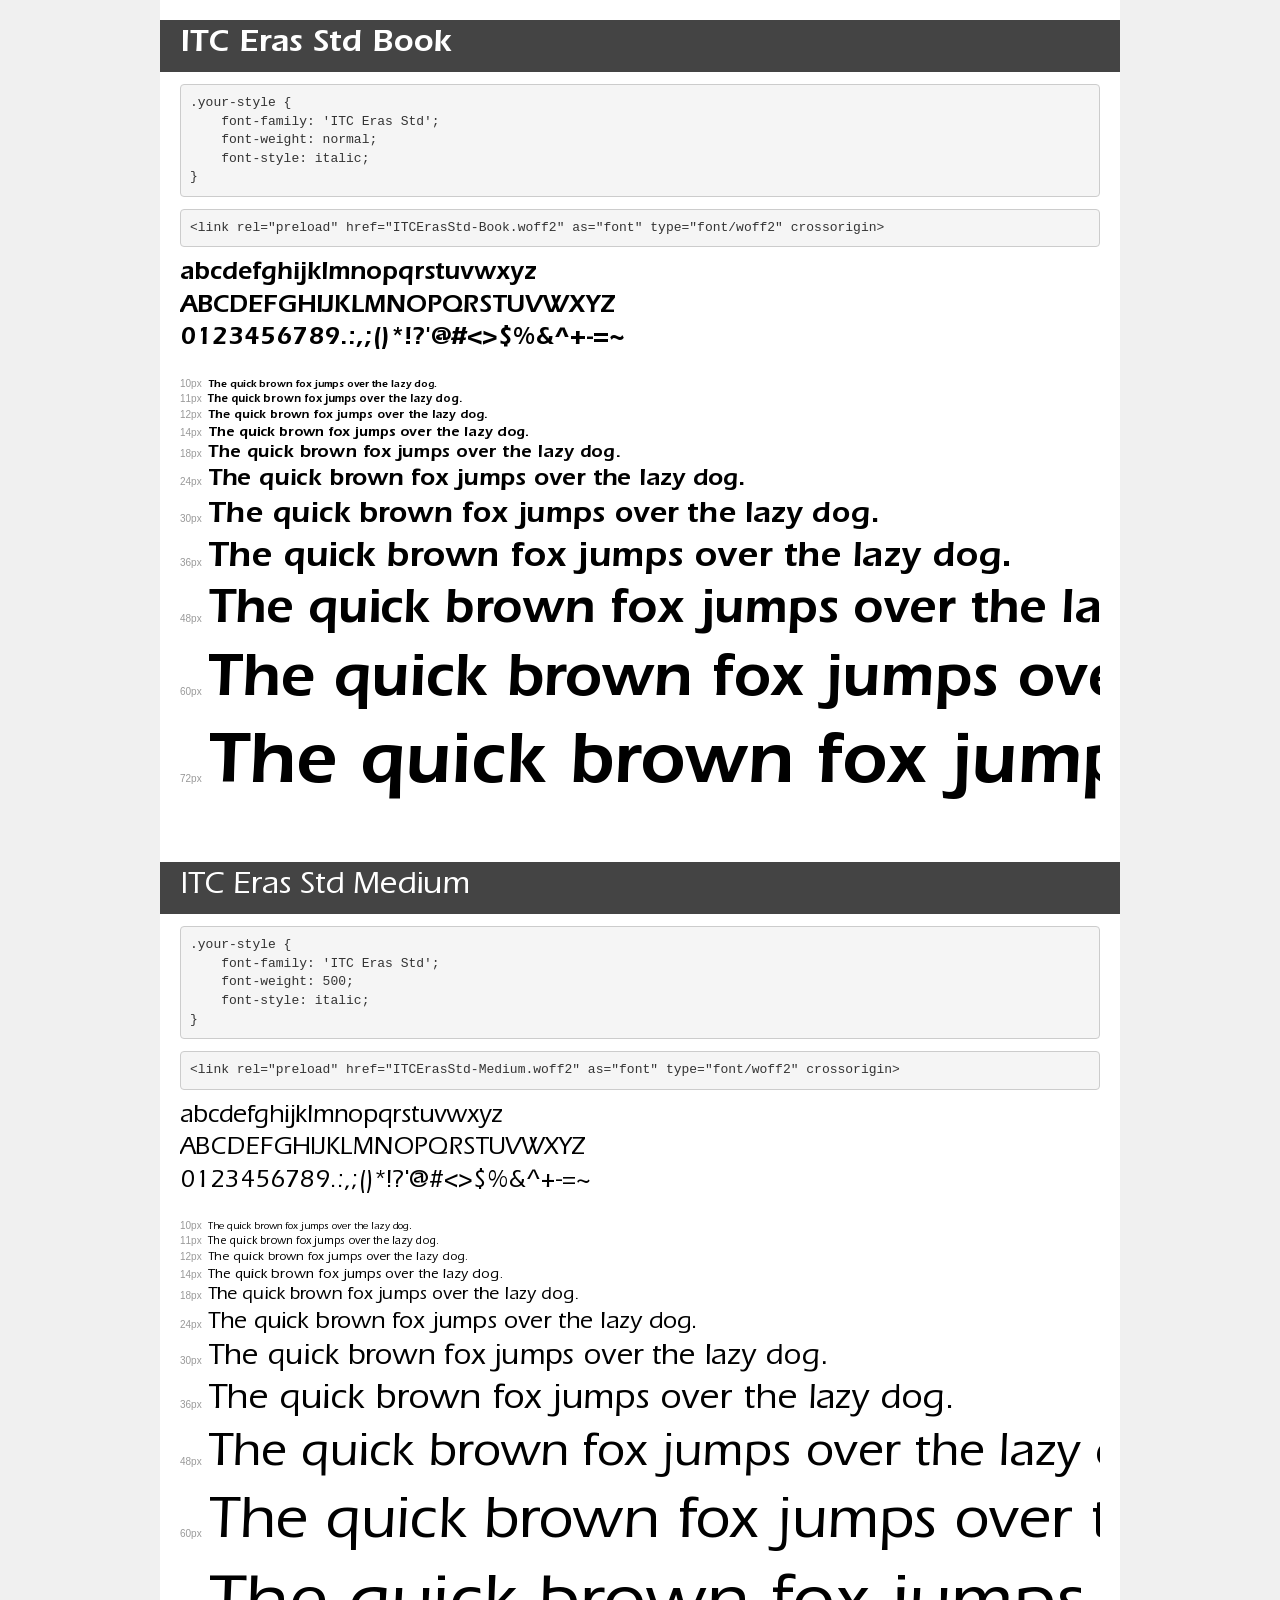
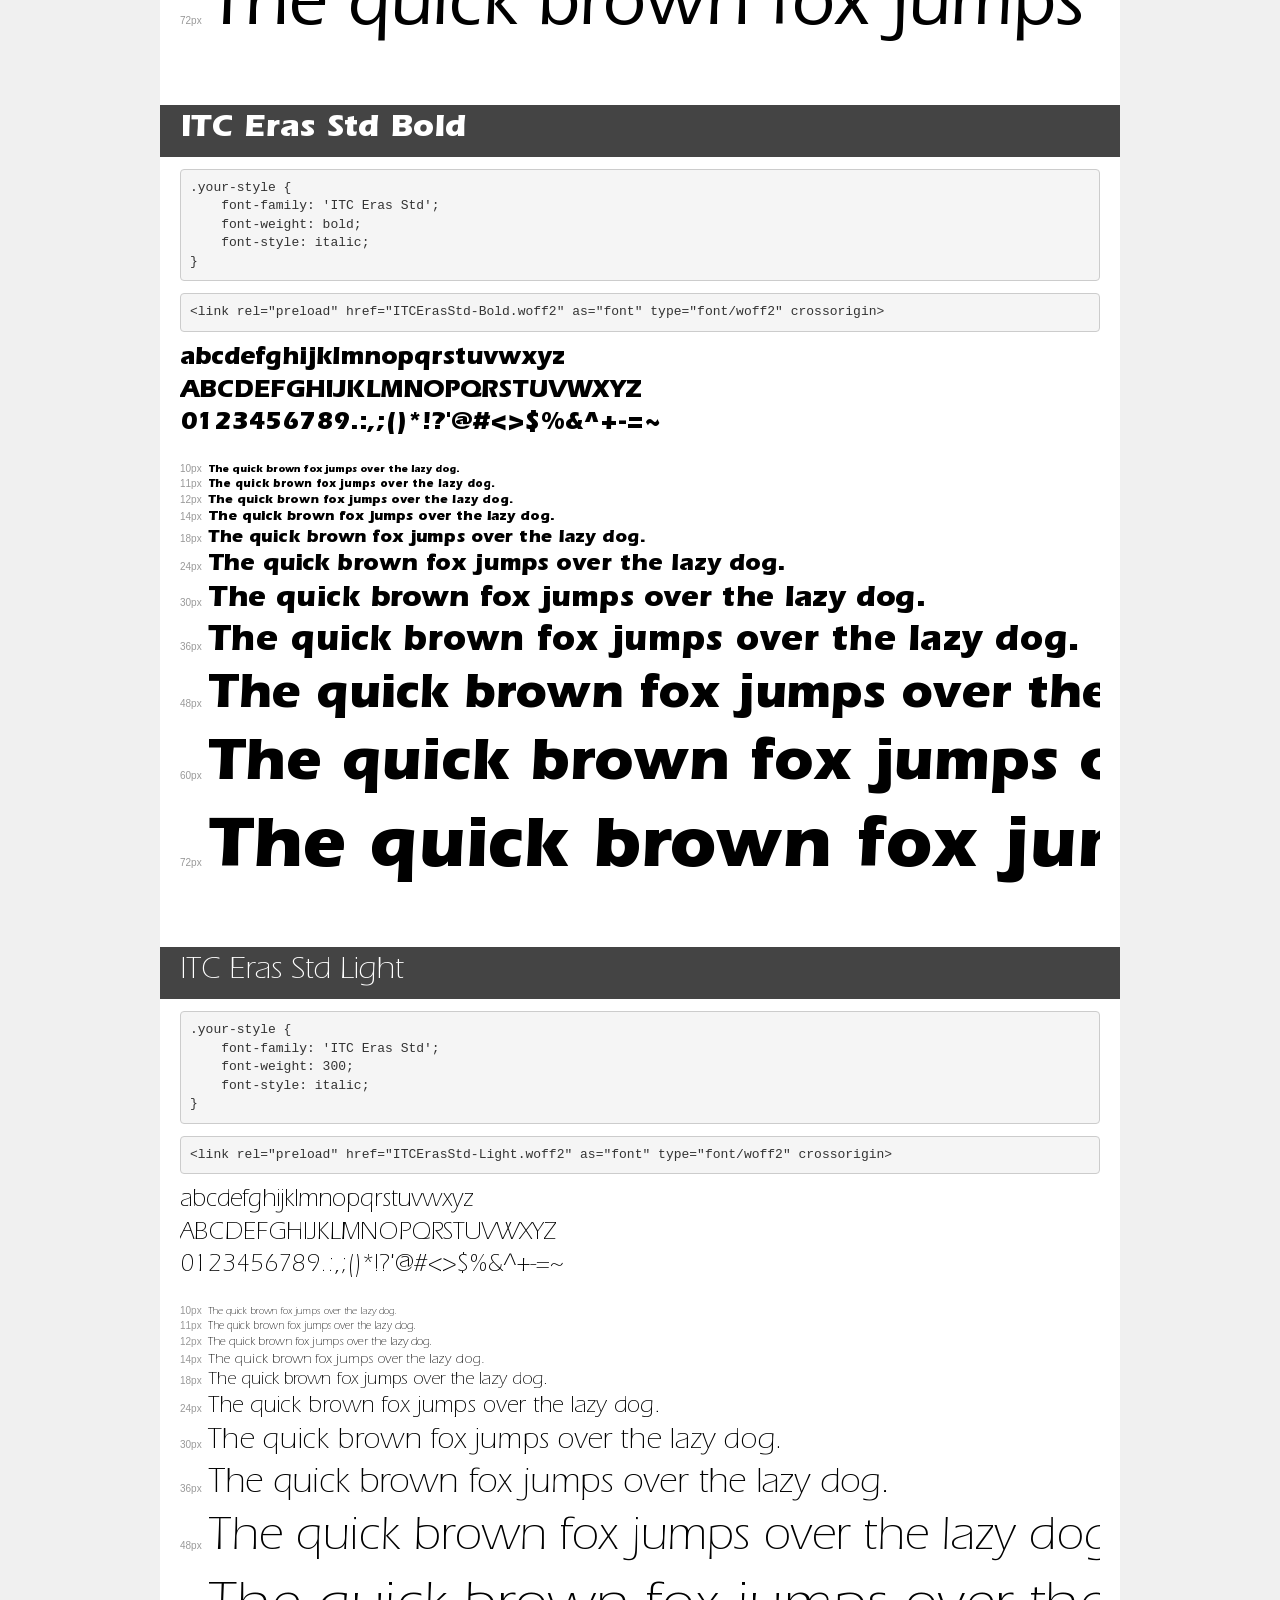
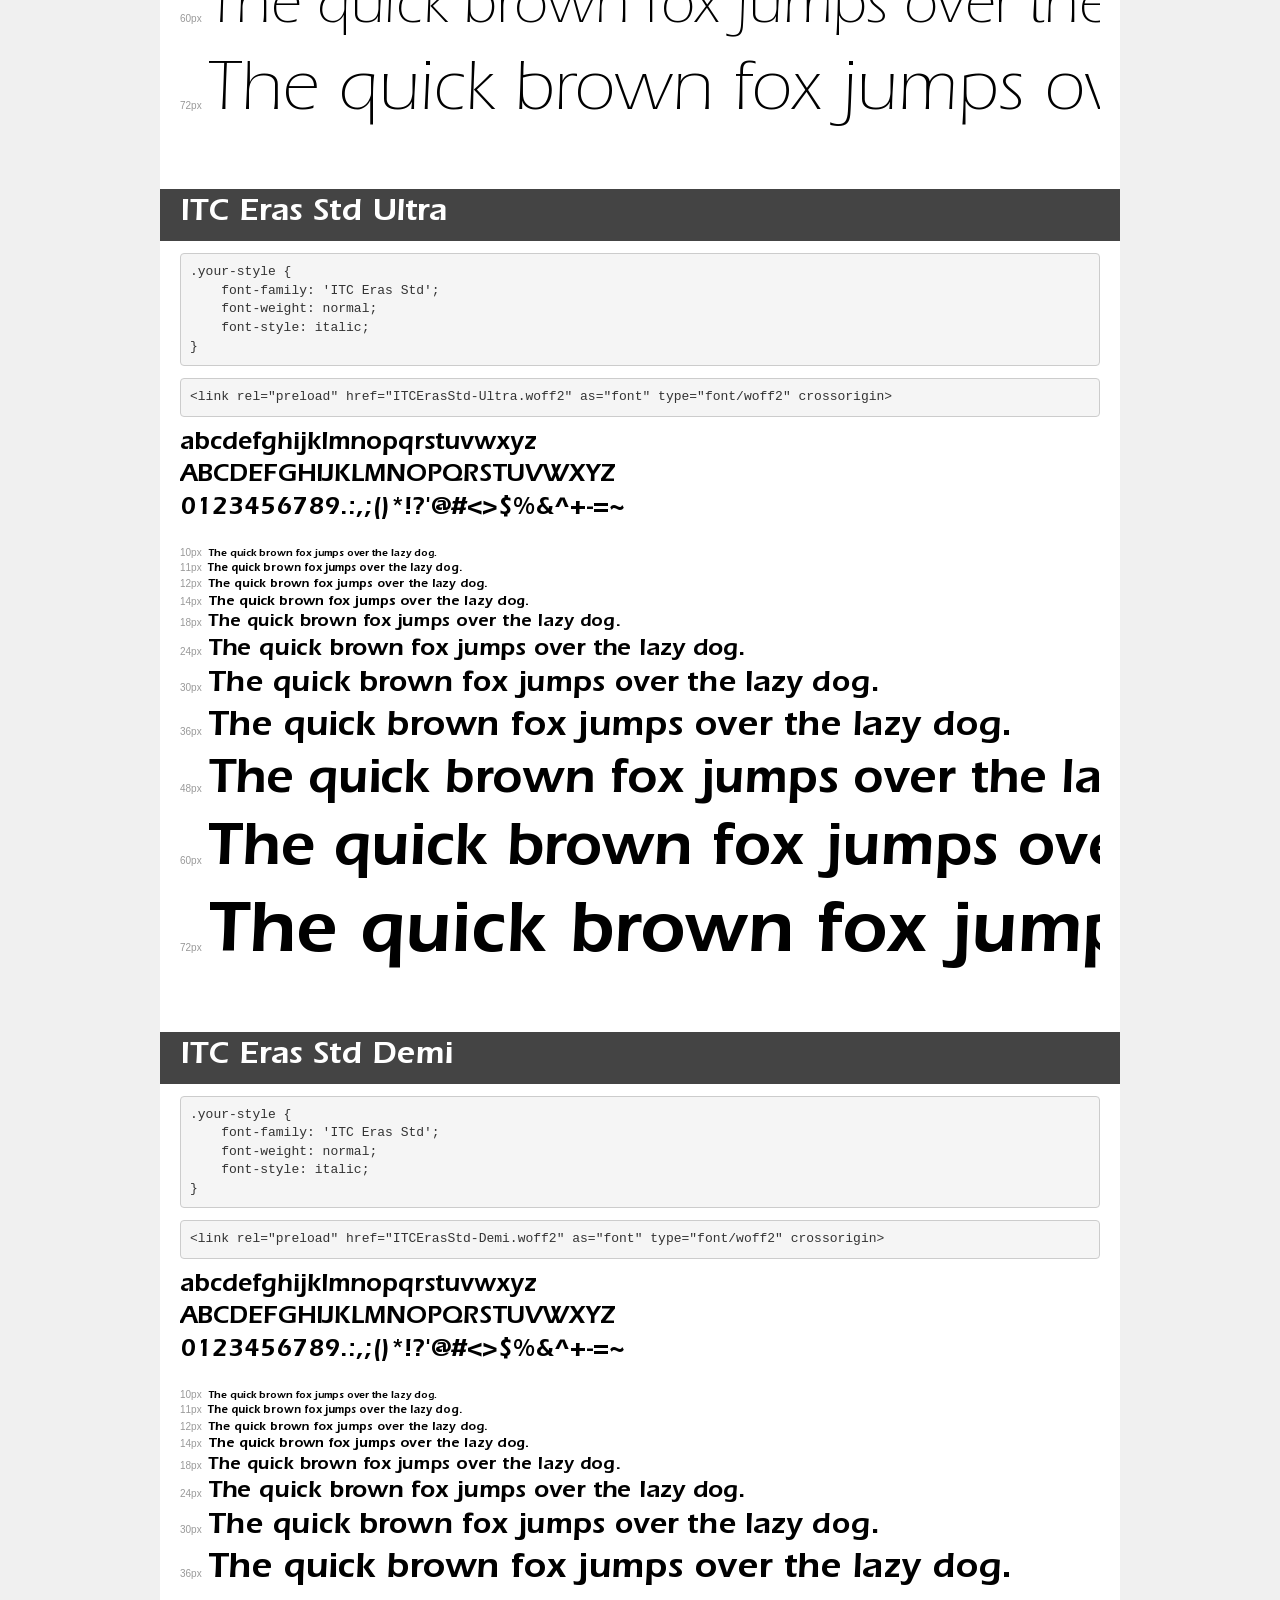
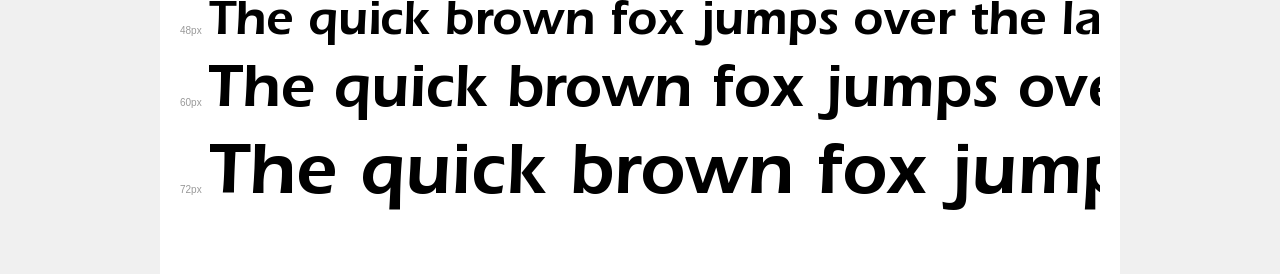
<file: Fonts/demo.html>
<!DOCTYPE html>
<html lang="en">
<head>
    <meta charset="utf-8">
    <meta http-equiv="X-UA-Compatible" content="IE=edge">
    <meta name="viewport" content="width=device-width, initial-scale=1">
    <meta name="robots" content="noindex, noarchive">
    <meta name="format-detection" content="telephone=no">
    <title>Transfonter demo</title>
    <link href="stylesheet.css" rel="stylesheet">
    <style>
        /*
        http://meyerweb.com/eric/tools/css/reset/
        v2.0 | 20110126
        License: none (public domain)
        */
        html, body, div, span, applet, object, iframe,
        h1, h2, h3, h4, h5, h6, p, blockquote, pre,
        a, abbr, acronym, address, big, cite, code,
        del, dfn, em, img, ins, kbd, q, s, samp,
        small, strike, strong, sub, sup, tt, var,
        b, u, i, center,
        dl, dt, dd, ol, ul, li,
        fieldset, form, label, legend,
        table, caption, tbody, tfoot, thead, tr, th, td,
        article, aside, canvas, details, embed,
        figure, figcaption, footer, header, hgroup,
        menu, nav, output, ruby, section, summary,
        time, mark, audio, video {
            margin: 0;
            padding: 0;
            border: 0;
            font-size: 100%;
            font: inherit;
            vertical-align: baseline;
        }
        /* HTML5 display-role reset for older browsers */
        article, aside, details, figcaption, figure,
        footer, header, hgroup, menu, nav, section {
            display: block;
        }
        body {
            line-height: 1;
        }
        ol, ul {
            list-style: none;
        }
        blockquote, q {
            quotes: none;
        }
        blockquote:before, blockquote:after,
        q:before, q:after {
            content: '';
            content: none;
        }
        table {
            border-collapse: collapse;
            border-spacing: 0;
        }
        /* demo styles */
        body {
            background: #f0f0f0;
            color: #000;
        }
        .page {
            background: #fff;
            width: 920px;
            margin: 0 auto;
            padding: 20px 20px 0 20px;
            overflow: hidden;
        }
        .font-container {
            overflow-x: auto;
            overflow-y: hidden;
            margin-bottom: 40px;
            line-height: 1.3;
            white-space: nowrap;
            padding-bottom: 5px;
        }
        h1 {
            position: relative;
            background: #444;
            font-size: 32px;
            color: #fff;
            padding: 10px 20px;
            margin: 0 -20px 12px -20px;
        }
        .letters {
            font-size: 25px;
            margin-bottom: 20px;
        }
        .s10:before {
            content: '10px';
        }
        .s11:before {
            content: '11px';
        }
        .s12:before {
            content: '12px';
        }
        .s14:before {
            content: '14px';
        }
        .s18:before {
            content: '18px';
        }
        .s24:before {
            content: '24px';
        }
        .s30:before {
            content: '30px';
        }
        .s36:before {
            content: '36px';
        }
        .s48:before {
            content: '48px';
        }
        .s60:before {
            content: '60px';
        }
        .s72:before {
            content: '72px';
        }
        .s10:before, .s11:before, .s12:before, .s14:before,
        .s18:before, .s24:before, .s30:before, .s36:before,
        .s48:before, .s60:before, .s72:before {
            font-family: Arial, sans-serif;
            font-size: 10px;
            font-weight: normal;
            font-style: normal;
            color: #999;
            padding-right: 6px;
        }
        pre {
            display: block;
            padding: 9px;
            margin: 0 0 12px;
            font-family: Monaco, Menlo, Consolas, "Courier New", monospace;
            font-size: 13px;
            line-height: 1.428571429;
            color: #333;
            font-weight: normal;
            font-style: normal;
            background-color: #f5f5f5;
            border: 1px solid #ccc;
            overflow-x: auto;
            border-radius: 4px;
        }
        /* responsive */
        @media (max-width: 959px) {
            .page {
                width: auto;
                margin: 0;
            }
        }
    </style>
</head>
<body>
<div class="page">
    <div class="demo">
        <h1 style="font-family: 'ITC Eras Std'; font-weight: normal; font-style: italic;">ITC Eras Std Book</h1>
        <pre title="Usage">.your-style {
    font-family: 'ITC Eras Std';
    font-weight: normal;
    font-style: italic;
}</pre>
        <pre title="Preload (optional)">
&lt;link rel=&quot;preload&quot; href=&quot;ITCErasStd-Book.woff2&quot; as=&quot;font&quot; type=&quot;font/woff2&quot; crossorigin&gt;</pre>
        <div class="font-container" style="font-family: 'ITC Eras Std'; font-weight: normal; font-style: italic;">
            <p class="letters">
                abcdefghijklmnopqrstuvwxyz<br>
ABCDEFGHIJKLMNOPQRSTUVWXYZ<br>
                0123456789.:,;()*!?'@#&lt;&gt;$%&^+-=~
            </p>
            <p class="s10" style="font-size: 10px;">The quick brown fox jumps over the lazy dog.</p>
            <p class="s11" style="font-size: 11px;">The quick brown fox jumps over the lazy dog.</p>
            <p class="s12" style="font-size: 12px;">The quick brown fox jumps over the lazy dog.</p>
            <p class="s14" style="font-size: 14px;">The quick brown fox jumps over the lazy dog.</p>
            <p class="s18" style="font-size: 18px;">The quick brown fox jumps over the lazy dog.</p>
            <p class="s24" style="font-size: 24px;">The quick brown fox jumps over the lazy dog.</p>
            <p class="s30" style="font-size: 30px;">The quick brown fox jumps over the lazy dog.</p>
            <p class="s36" style="font-size: 36px;">The quick brown fox jumps over the lazy dog.</p>
            <p class="s48" style="font-size: 48px;">The quick brown fox jumps over the lazy dog.</p>
            <p class="s60" style="font-size: 60px;">The quick brown fox jumps over the lazy dog.</p>
            <p class="s72" style="font-size: 72px;">The quick brown fox jumps over the lazy dog.</p>
        </div>
    </div>

    <div class="demo">
        <h1 style="font-family: 'ITC Eras Std'; font-weight: 500; font-style: italic;">ITC Eras Std Medium</h1>
        <pre title="Usage">.your-style {
    font-family: 'ITC Eras Std';
    font-weight: 500;
    font-style: italic;
}</pre>
        <pre title="Preload (optional)">
&lt;link rel=&quot;preload&quot; href=&quot;ITCErasStd-Medium.woff2&quot; as=&quot;font&quot; type=&quot;font/woff2&quot; crossorigin&gt;</pre>
        <div class="font-container" style="font-family: 'ITC Eras Std'; font-weight: 500; font-style: italic;">
            <p class="letters">
                abcdefghijklmnopqrstuvwxyz<br>
ABCDEFGHIJKLMNOPQRSTUVWXYZ<br>
                0123456789.:,;()*!?'@#&lt;&gt;$%&^+-=~
            </p>
            <p class="s10" style="font-size: 10px;">The quick brown fox jumps over the lazy dog.</p>
            <p class="s11" style="font-size: 11px;">The quick brown fox jumps over the lazy dog.</p>
            <p class="s12" style="font-size: 12px;">The quick brown fox jumps over the lazy dog.</p>
            <p class="s14" style="font-size: 14px;">The quick brown fox jumps over the lazy dog.</p>
            <p class="s18" style="font-size: 18px;">The quick brown fox jumps over the lazy dog.</p>
            <p class="s24" style="font-size: 24px;">The quick brown fox jumps over the lazy dog.</p>
            <p class="s30" style="font-size: 30px;">The quick brown fox jumps over the lazy dog.</p>
            <p class="s36" style="font-size: 36px;">The quick brown fox jumps over the lazy dog.</p>
            <p class="s48" style="font-size: 48px;">The quick brown fox jumps over the lazy dog.</p>
            <p class="s60" style="font-size: 60px;">The quick brown fox jumps over the lazy dog.</p>
            <p class="s72" style="font-size: 72px;">The quick brown fox jumps over the lazy dog.</p>
        </div>
    </div>

    <div class="demo">
        <h1 style="font-family: 'ITC Eras Std'; font-weight: bold; font-style: italic;">ITC Eras Std Bold</h1>
        <pre title="Usage">.your-style {
    font-family: 'ITC Eras Std';
    font-weight: bold;
    font-style: italic;
}</pre>
        <pre title="Preload (optional)">
&lt;link rel=&quot;preload&quot; href=&quot;ITCErasStd-Bold.woff2&quot; as=&quot;font&quot; type=&quot;font/woff2&quot; crossorigin&gt;</pre>
        <div class="font-container" style="font-family: 'ITC Eras Std'; font-weight: bold; font-style: italic;">
            <p class="letters">
                abcdefghijklmnopqrstuvwxyz<br>
ABCDEFGHIJKLMNOPQRSTUVWXYZ<br>
                0123456789.:,;()*!?'@#&lt;&gt;$%&^+-=~
            </p>
            <p class="s10" style="font-size: 10px;">The quick brown fox jumps over the lazy dog.</p>
            <p class="s11" style="font-size: 11px;">The quick brown fox jumps over the lazy dog.</p>
            <p class="s12" style="font-size: 12px;">The quick brown fox jumps over the lazy dog.</p>
            <p class="s14" style="font-size: 14px;">The quick brown fox jumps over the lazy dog.</p>
            <p class="s18" style="font-size: 18px;">The quick brown fox jumps over the lazy dog.</p>
            <p class="s24" style="font-size: 24px;">The quick brown fox jumps over the lazy dog.</p>
            <p class="s30" style="font-size: 30px;">The quick brown fox jumps over the lazy dog.</p>
            <p class="s36" style="font-size: 36px;">The quick brown fox jumps over the lazy dog.</p>
            <p class="s48" style="font-size: 48px;">The quick brown fox jumps over the lazy dog.</p>
            <p class="s60" style="font-size: 60px;">The quick brown fox jumps over the lazy dog.</p>
            <p class="s72" style="font-size: 72px;">The quick brown fox jumps over the lazy dog.</p>
        </div>
    </div>

    <div class="demo">
        <h1 style="font-family: 'ITC Eras Std'; font-weight: 300; font-style: italic;">ITC Eras Std Light</h1>
        <pre title="Usage">.your-style {
    font-family: 'ITC Eras Std';
    font-weight: 300;
    font-style: italic;
}</pre>
        <pre title="Preload (optional)">
&lt;link rel=&quot;preload&quot; href=&quot;ITCErasStd-Light.woff2&quot; as=&quot;font&quot; type=&quot;font/woff2&quot; crossorigin&gt;</pre>
        <div class="font-container" style="font-family: 'ITC Eras Std'; font-weight: 300; font-style: italic;">
            <p class="letters">
                abcdefghijklmnopqrstuvwxyz<br>
ABCDEFGHIJKLMNOPQRSTUVWXYZ<br>
                0123456789.:,;()*!?'@#&lt;&gt;$%&^+-=~
            </p>
            <p class="s10" style="font-size: 10px;">The quick brown fox jumps over the lazy dog.</p>
            <p class="s11" style="font-size: 11px;">The quick brown fox jumps over the lazy dog.</p>
            <p class="s12" style="font-size: 12px;">The quick brown fox jumps over the lazy dog.</p>
            <p class="s14" style="font-size: 14px;">The quick brown fox jumps over the lazy dog.</p>
            <p class="s18" style="font-size: 18px;">The quick brown fox jumps over the lazy dog.</p>
            <p class="s24" style="font-size: 24px;">The quick brown fox jumps over the lazy dog.</p>
            <p class="s30" style="font-size: 30px;">The quick brown fox jumps over the lazy dog.</p>
            <p class="s36" style="font-size: 36px;">The quick brown fox jumps over the lazy dog.</p>
            <p class="s48" style="font-size: 48px;">The quick brown fox jumps over the lazy dog.</p>
            <p class="s60" style="font-size: 60px;">The quick brown fox jumps over the lazy dog.</p>
            <p class="s72" style="font-size: 72px;">The quick brown fox jumps over the lazy dog.</p>
        </div>
    </div>

    <div class="demo">
        <h1 style="font-family: 'ITC Eras Std'; font-weight: normal; font-style: italic;">ITC Eras Std Ultra</h1>
        <pre title="Usage">.your-style {
    font-family: 'ITC Eras Std';
    font-weight: normal;
    font-style: italic;
}</pre>
        <pre title="Preload (optional)">
&lt;link rel=&quot;preload&quot; href=&quot;ITCErasStd-Ultra.woff2&quot; as=&quot;font&quot; type=&quot;font/woff2&quot; crossorigin&gt;</pre>
        <div class="font-container" style="font-family: 'ITC Eras Std'; font-weight: normal; font-style: italic;">
            <p class="letters">
                abcdefghijklmnopqrstuvwxyz<br>
ABCDEFGHIJKLMNOPQRSTUVWXYZ<br>
                0123456789.:,;()*!?'@#&lt;&gt;$%&^+-=~
            </p>
            <p class="s10" style="font-size: 10px;">The quick brown fox jumps over the lazy dog.</p>
            <p class="s11" style="font-size: 11px;">The quick brown fox jumps over the lazy dog.</p>
            <p class="s12" style="font-size: 12px;">The quick brown fox jumps over the lazy dog.</p>
            <p class="s14" style="font-size: 14px;">The quick brown fox jumps over the lazy dog.</p>
            <p class="s18" style="font-size: 18px;">The quick brown fox jumps over the lazy dog.</p>
            <p class="s24" style="font-size: 24px;">The quick brown fox jumps over the lazy dog.</p>
            <p class="s30" style="font-size: 30px;">The quick brown fox jumps over the lazy dog.</p>
            <p class="s36" style="font-size: 36px;">The quick brown fox jumps over the lazy dog.</p>
            <p class="s48" style="font-size: 48px;">The quick brown fox jumps over the lazy dog.</p>
            <p class="s60" style="font-size: 60px;">The quick brown fox jumps over the lazy dog.</p>
            <p class="s72" style="font-size: 72px;">The quick brown fox jumps over the lazy dog.</p>
        </div>
    </div>

    <div class="demo">
        <h1 style="font-family: 'ITC Eras Std'; font-weight: normal; font-style: italic;">ITC Eras Std Demi</h1>
        <pre title="Usage">.your-style {
    font-family: 'ITC Eras Std';
    font-weight: normal;
    font-style: italic;
}</pre>
        <pre title="Preload (optional)">
&lt;link rel=&quot;preload&quot; href=&quot;ITCErasStd-Demi.woff2&quot; as=&quot;font&quot; type=&quot;font/woff2&quot; crossorigin&gt;</pre>
        <div class="font-container" style="font-family: 'ITC Eras Std'; font-weight: normal; font-style: italic;">
            <p class="letters">
                abcdefghijklmnopqrstuvwxyz<br>
ABCDEFGHIJKLMNOPQRSTUVWXYZ<br>
                0123456789.:,;()*!?'@#&lt;&gt;$%&^+-=~
            </p>
            <p class="s10" style="font-size: 10px;">The quick brown fox jumps over the lazy dog.</p>
            <p class="s11" style="font-size: 11px;">The quick brown fox jumps over the lazy dog.</p>
            <p class="s12" style="font-size: 12px;">The quick brown fox jumps over the lazy dog.</p>
            <p class="s14" style="font-size: 14px;">The quick brown fox jumps over the lazy dog.</p>
            <p class="s18" style="font-size: 18px;">The quick brown fox jumps over the lazy dog.</p>
            <p class="s24" style="font-size: 24px;">The quick brown fox jumps over the lazy dog.</p>
            <p class="s30" style="font-size: 30px;">The quick brown fox jumps over the lazy dog.</p>
            <p class="s36" style="font-size: 36px;">The quick brown fox jumps over the lazy dog.</p>
            <p class="s48" style="font-size: 48px;">The quick brown fox jumps over the lazy dog.</p>
            <p class="s60" style="font-size: 60px;">The quick brown fox jumps over the lazy dog.</p>
            <p class="s72" style="font-size: 72px;">The quick brown fox jumps over the lazy dog.</p>
        </div>
    </div>

</div>
</body>
</html>
</file>
<file: Fonts/stylesheet.css>
@font-face {
    font-family: 'ITC Eras Std';
    src: url('ITCErasStd-Book.eot');
    src: local('ITC Eras Std Book'), local('ITCErasStd-Book'),
        url('ITCErasStd-Book.eot?#iefix') format('embedded-opentype'),
        url('ITCErasStd-Book.woff2') format('woff2'),
        url('ITCErasStd-Book.woff') format('woff'),
        url('ITCErasStd-Book.ttf') format('truetype');
    font-weight: normal;
    font-style: italic;
    font-display: swap;
}

@font-face {
    font-family: 'ITC Eras Std';
    src: url('ITCErasStd-Medium.eot');
    src: local('ITC Eras Std Medium'), local('ITCErasStd-Medium'),
        url('ITCErasStd-Medium.eot?#iefix') format('embedded-opentype'),
        url('ITCErasStd-Medium.woff2') format('woff2'),
        url('ITCErasStd-Medium.woff') format('woff'),
        url('ITCErasStd-Medium.ttf') format('truetype');
    font-weight: 500;
    font-style: italic;
    font-display: swap;
}

@font-face {
    font-family: 'ITC Eras Std';
    src: url('ITCErasStd-Bold.eot');
    src: local('ITC Eras Std Bold'), local('ITCErasStd-Bold'),
        url('ITCErasStd-Bold.eot?#iefix') format('embedded-opentype'),
        url('ITCErasStd-Bold.woff2') format('woff2'),
        url('ITCErasStd-Bold.woff') format('woff'),
        url('ITCErasStd-Bold.ttf') format('truetype');
    font-weight: bold;
    font-style: italic;
    font-display: swap;
}

@font-face {
    font-family: 'ITC Eras Std';
    src: url('ITCErasStd-Light.eot');
    src: local('ITC Eras Std Light'), local('ITCErasStd-Light'),
        url('ITCErasStd-Light.eot?#iefix') format('embedded-opentype'),
        url('ITCErasStd-Light.woff2') format('woff2'),
        url('ITCErasStd-Light.woff') format('woff'),
        url('ITCErasStd-Light.ttf') format('truetype');
    font-weight: 300;
    font-style: italic;
    font-display: swap;
}

@font-face {
    font-family: 'ITC Eras Std';
    src: url('ITCErasStd-Ultra.eot');
    src: local('ITC Eras Std Ultra'), local('ITCErasStd-Ultra'),
        url('ITCErasStd-Ultra.eot?#iefix') format('embedded-opentype'),
        url('ITCErasStd-Ultra.woff2') format('woff2'),
        url('ITCErasStd-Ultra.woff') format('woff'),
        url('ITCErasStd-Ultra.ttf') format('truetype');
    font-weight: normal;
    font-style: italic;
    font-display: swap;
}

@font-face {
    font-family: 'ITC Eras Std';
    src: url('ITCErasStd-Demi.eot');
    src: local('ITC Eras Std Demi'), local('ITCErasStd-Demi'),
        url('ITCErasStd-Demi.eot?#iefix') format('embedded-opentype'),
        url('ITCErasStd-Demi.woff2') format('woff2'),
        url('ITCErasStd-Demi.woff') format('woff'),
        url('ITCErasStd-Demi.ttf') format('truetype');
    font-weight: normal;
    font-style: italic;
    font-display: swap;
}
</file>
